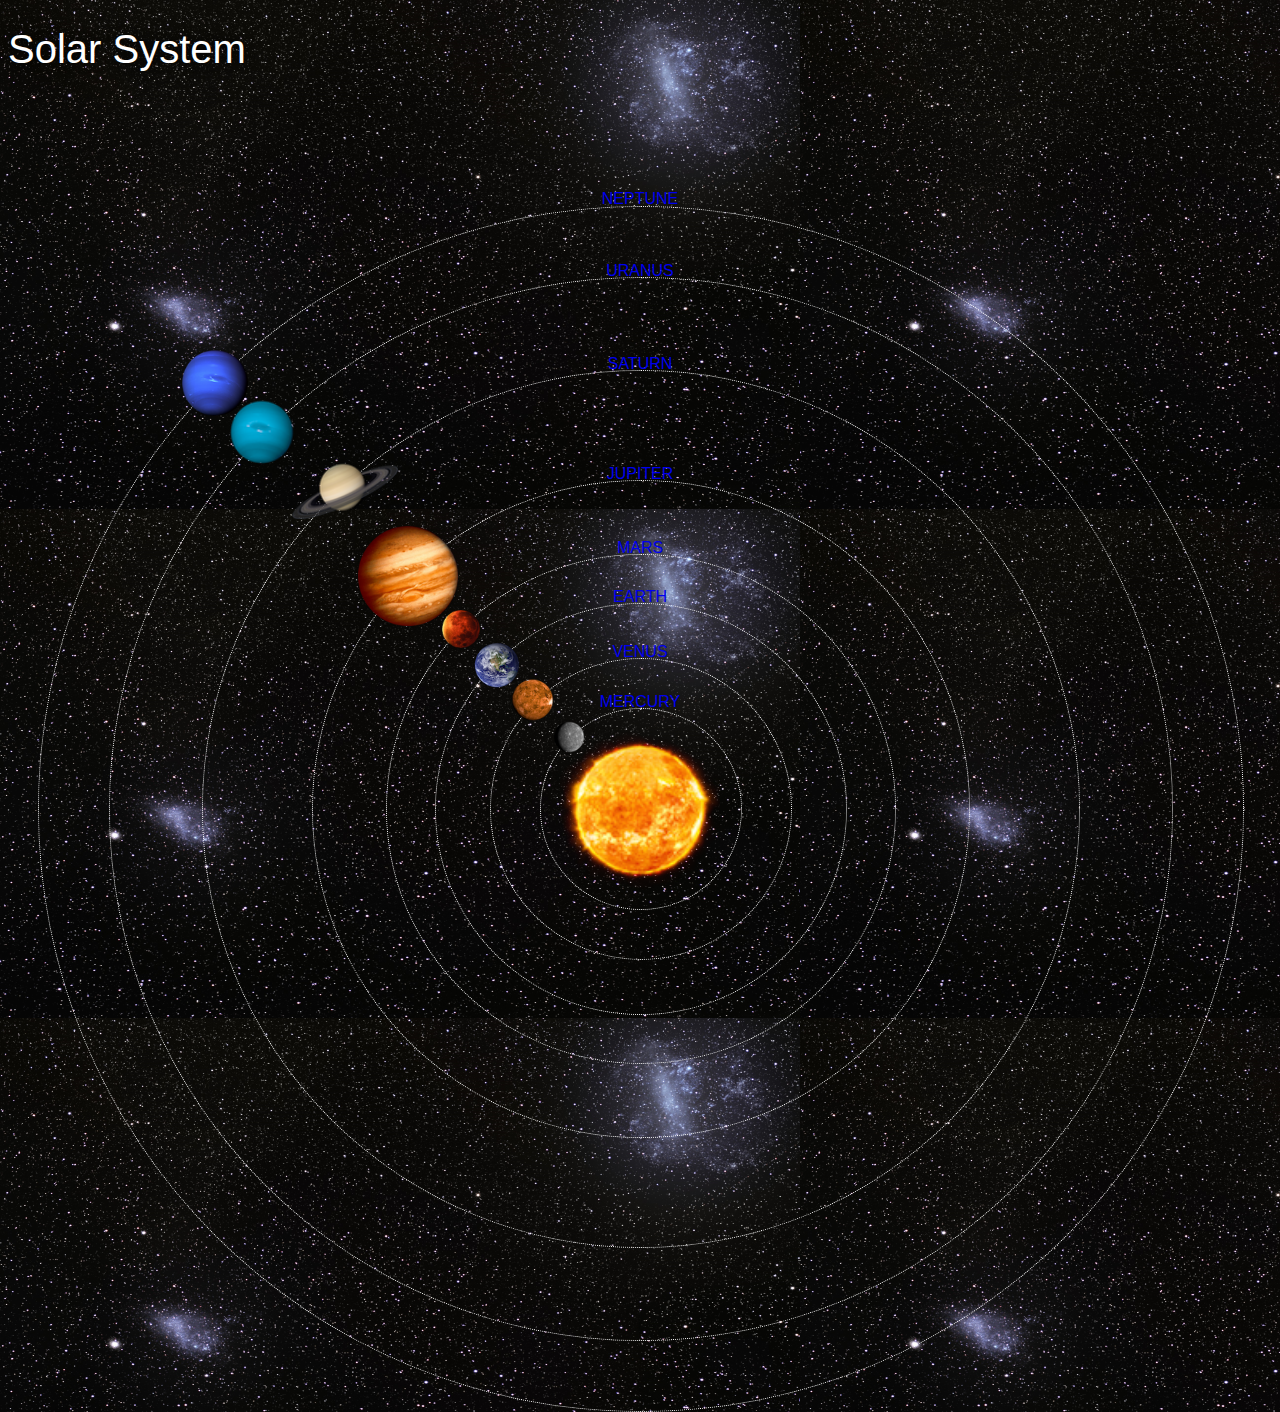
<file: Index.html>
<!DOCTYPE html>
<html lang="en">
    <head>
        <meta charset="UTF-8">
        <meta name="viewport" content="width=device-width, initial-scale=1.0">
        <link rel="stylesheet" href="styles.css"/>
        <title>Solar System App</title>
    </head>
    <body>
        <div class="container">
            <h1>Solar System</h1>
            <a href="sun.html"><img src="images/sun.png" id="sun"/></a>
            <div id="neptune-orbit">
                <a href="neptune.html"><img src="images/neptune.png" id="neptune"/></a>
            </div>
            <div id="neptune-label" class="label-box">
                <a href="neptune.html">NEPTUNE</a>
            </div>
            <div id="uranus-orbit">
                <a href="uranus.html"><img src="images/uranus.png" id="uranus"/></a>
            </div>
            <div id="uranus-label" class="label-box">
                <a href="uranus.html">URANUS</a>
            </div>
            <div id="saturn-orbit">
                <a href="saturn.html"><img src="images/saturn.png" id="saturn"/></a>
            </div>
            <div id="saturn-label" class="label-box">
                <a href="saturn.html">SATURN</a>
            </div>

            <div id="jupiter-orbit">
                <a href="jupiter.html"><img src="images/jupiter.png" id="jupiter"/></a>
            </div>
            <div id="jupiter-label" class="label-box">
                <a href="jupiter.html">JUPITER</a>
            </div>
            <div id="mars-orbit">
                <a href="mars.html"><img src="images/mars.png" id="mars"/></a>
            </div>
            <div id="mars-label" class="label-box">
                <a href="mars.html">MARS</a>
            </div>
            <div id="earth-orbit">
                <a href="earth.html"><img src="images/earth.png" id="earth"/></a>
            </div>
            <div id="earth-label" class="label-box">
                <a href="earth.html">EARTH</a>
            </div>
            <div id="venus-orbit">
                <a href="venus.html"><img src="images/venus.png" id="venus"/></a>
            </div>
            <div id="venus-label" class="label-box">
                <a href="venus.html">VENUS</a>
            </div>
            <div id="mercury-orbit">
                <a href="mercury.html"><img src="images/mercury.png" id="mercury"/></a>
            </div>
            <div id="mercury-label" class="label-box">
                <a href="mercury.html">MERCURY</a>
            </div>
        </div>
    </body>
</html>
</file>
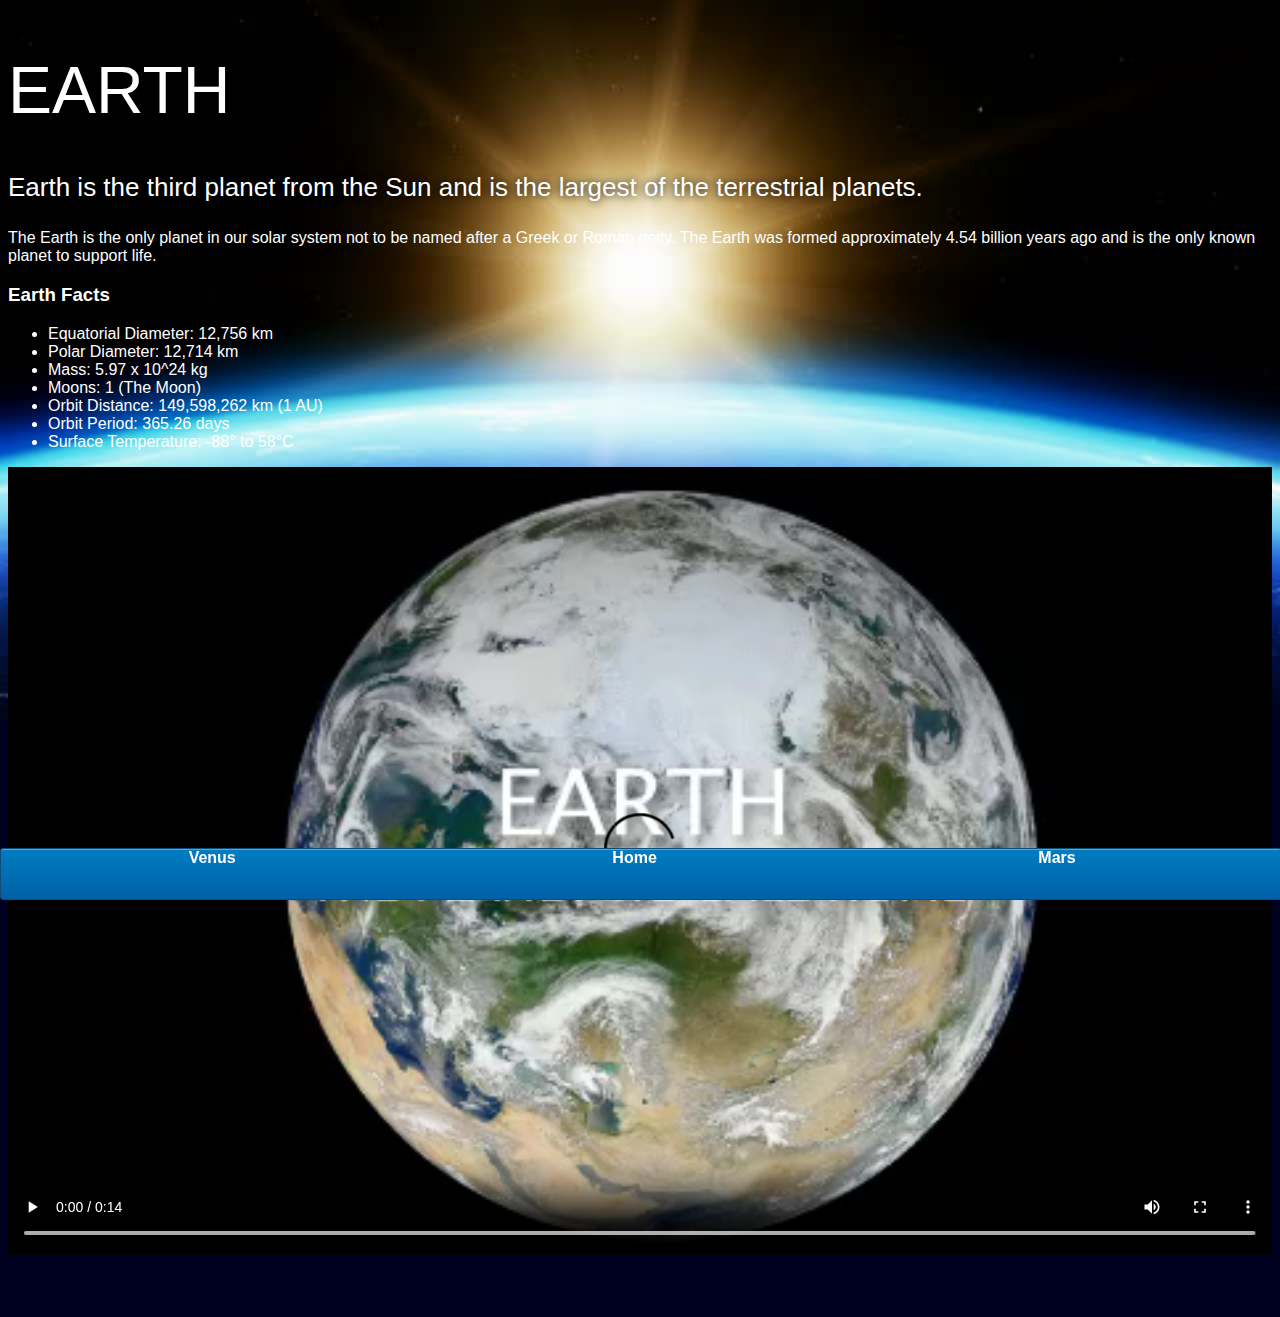
<file: earth.html>
<!DOCTYPE html>
<html lang="en">
<head>
    <meta charset="UTF-8">
    <meta name="viewport" content="width=device-width, initial-scale=1.0">
    <link rel="stylesheet" href="style-pages.css"/>
    <title>Solar System | </title>
</head>
<body>
    <div id="main">
        <div id="content">
            <h1>Earth</h1>
            <p class="intro">
                Earth is the third planet from the Sun and is the largest of the terrestrial planets. 
            </p>             

            <p>
                The Earth is the only planet in our solar system not to be named after a Greek or Roman deity. The Earth was formed approximately 4.54 billion years ago and is the only known planet to support life.
            </p>

            <h3>Earth Facts</h3>
            <ul>
                <li>Equatorial Diameter:	12,756 km</li>
                <li>Polar Diameter:	12,714 km</li>
                <li>Mass:	5.97 x 10^24 kg</li>
                <li>Moons:	1 (The Moon)</li>
                <li>Orbit Distance:	149,598,262 km (1 AU)</li>
                <li>Orbit Period:	365.26 days</li>
                <li>Surface Temperature:	-88&deg; to 58&deg;C</li>
            </ul>
            <video id="video" controls>
                <source src="videos/earth-video.mp4" type="video/mp4">
            </video>
        </div>
        <div id="tabs-bottom">
            <a href="venus.html">Venus</a>
            <a href="index.html">Home</a>
            <a href="mars.html">Mars</a>    
        </div>
    </div>
</body>
</html>
</file>
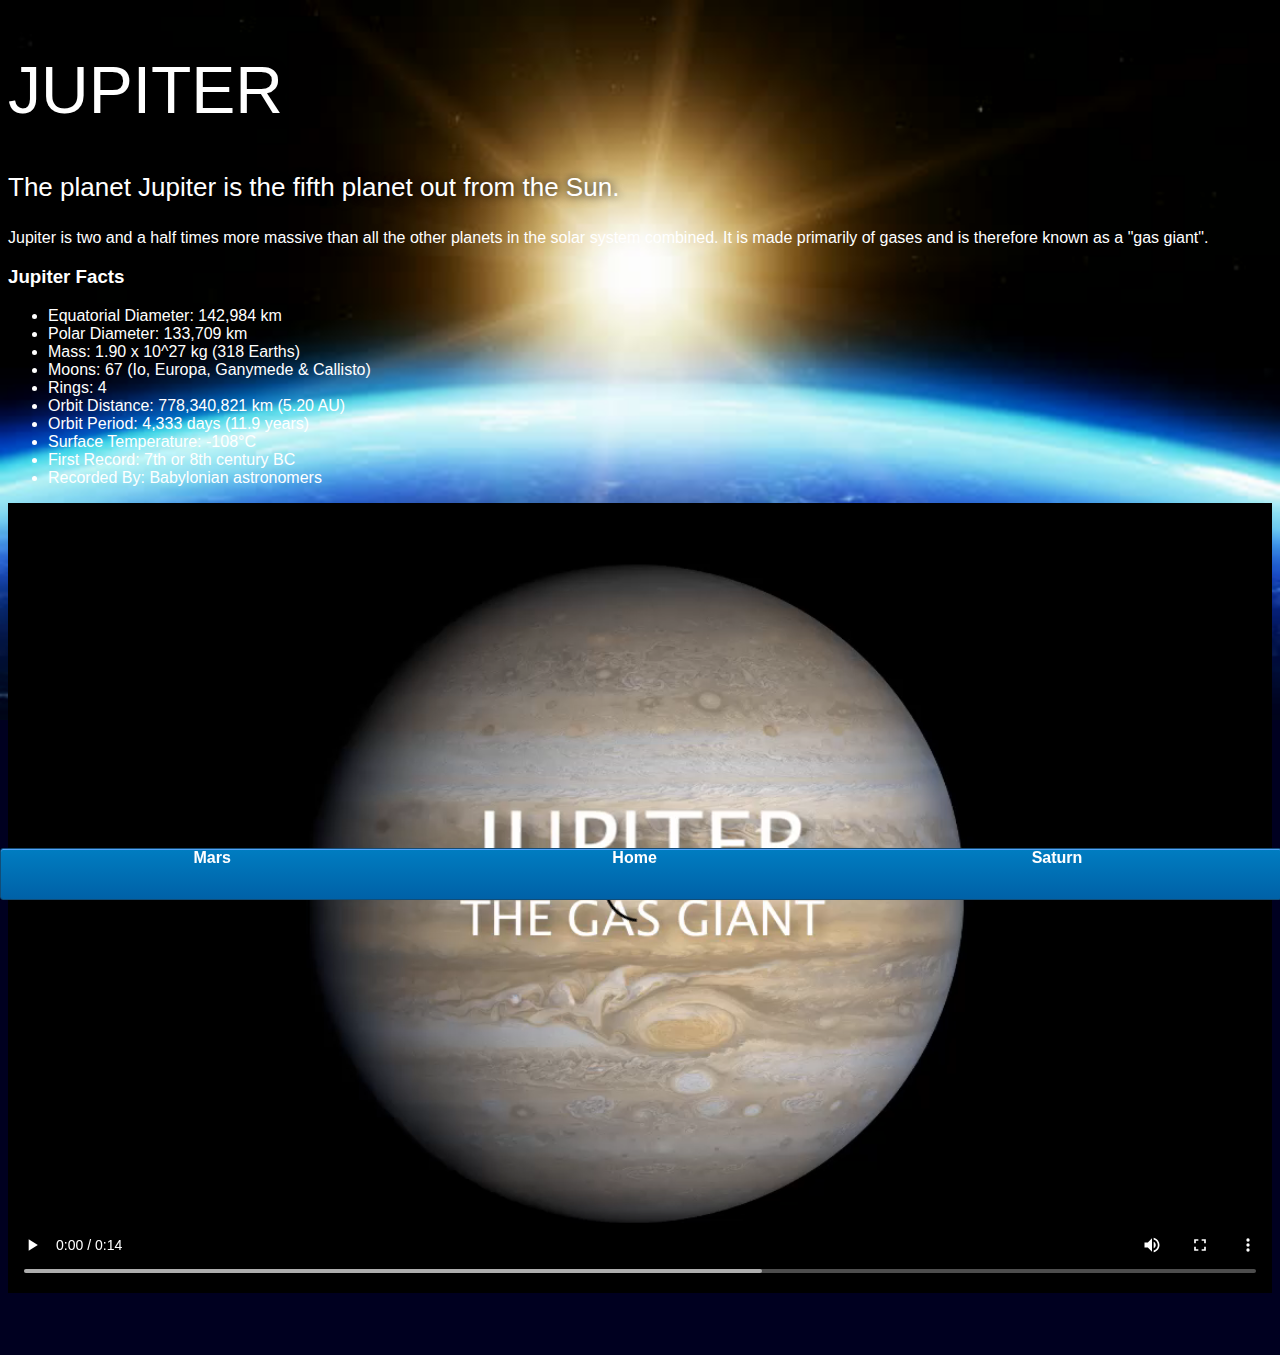
<file: jupiter.html>
<!DOCTYPE html>
<html lang="en">
<head>
    <meta charset="UTF-8">
    <meta name="viewport" content="width=device-width, initial-scale=1.0">
    <link rel="stylesheet" href="style-pages.css"/>
    <title>Solar System | </title>
</head>
<body>
    <div id="main">
        <div id="content">
            <h1>Jupiter</h1>
            <p class="intro">
                The planet Jupiter is the fifth planet out from the Sun.
            </p>             

            <p>
                Jupiter is two and a half times more massive than all the other planets in the solar system combined. It is made primarily of gases and is therefore known as a "gas giant".
            </p>

            <h3>Jupiter Facts</h3>
            <ul>
                <li>Equatorial Diameter:	142,984 km</li>
                <li>Polar Diameter:	133,709 km</li>
                <li>Mass:	1.90 x 10^27 kg (318 Earths)</li>
                <li>Moons:	67 (Io, Europa, Ganymede & Callisto)</li>
                <li>Rings:	4</li>
                <li>Orbit Distance:	778,340,821 km (5.20 AU)</li>
                <li>Orbit Period:	4,333 days (11.9 years)</li>
                <li>Surface Temperature:	-108&deg;C</li>
                <li>First Record:	7th or 8th century BC</li>
                <li>Recorded By:	Babylonian astronomers</li>
            </ul>
            <video id="video" controls>
                <source src="videos/jupiter-video.mp4" type="video/mp4">
            </video>
        </div>
        <div id="tabs-bottom">
            <a href="mars.html">Mars</a>
            <a href="index.html">Home</a>
            <a href="saturn.html">Saturn</a>
        </div>
    </div>
</body>
</html>
</file>
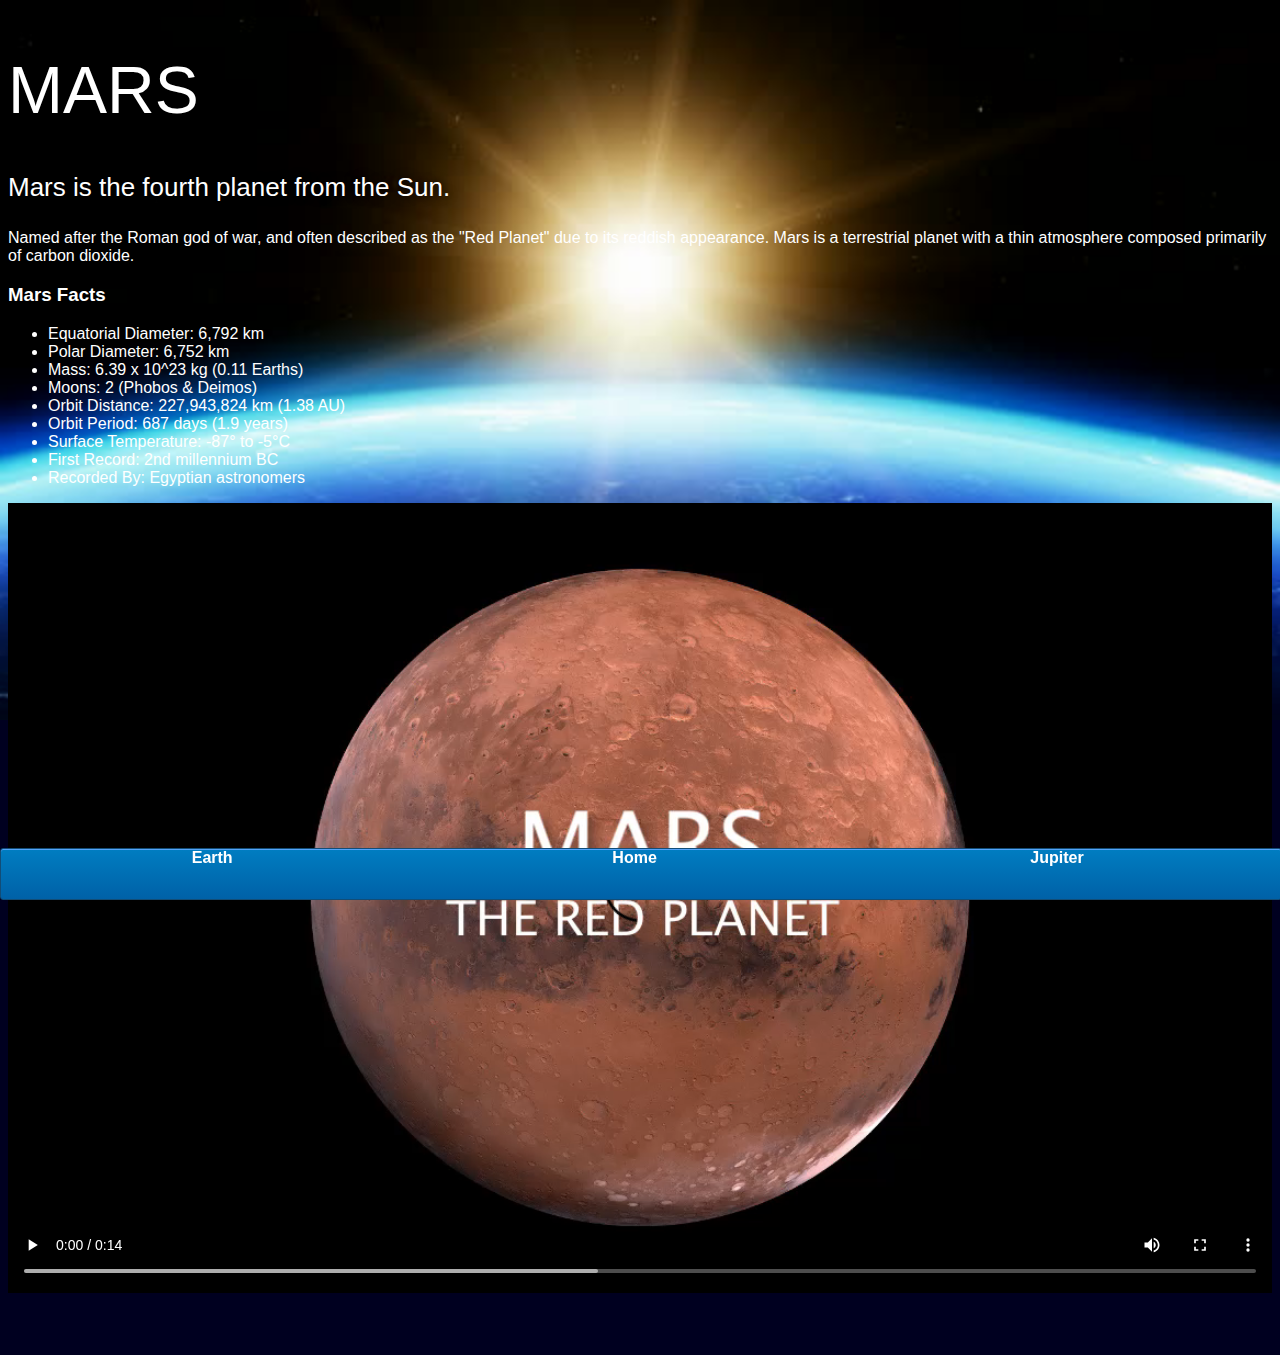
<file: mars.html>
<!DOCTYPE html>
<html lang="en">
<head>
    <meta charset="UTF-8">
    <meta name="viewport" content="width=device-width, initial-scale=1.0">
    <link rel="stylesheet" href="style-pages.css"/>
    <title>Solar System | </title>
</head>
<body>
    <div id="main">
        <div id="content">
            <h1>Mars</h1>
            <p class="intro">
                Mars is the fourth planet from the Sun.  
            </p>             

            <p>
                Named after the Roman god of war, and often described as the "Red Planet" due to its reddish appearance. Mars is a terrestrial planet with a thin atmosphere composed primarily of carbon dioxide.
            </p>

            <h3>Mars Facts</h3>
            <ul>
                <li>Equatorial Diameter:	6,792 km</li>
                <li>Polar Diameter:	6,752 km</li>
                <li>Mass:	6.39 x 10^23 kg (0.11 Earths)</li>
                <li>Moons:	2 (Phobos & Deimos)</li>
                <li>Orbit Distance:	227,943,824 km (1.38 AU)</li>
                <li>Orbit Period:	687 days (1.9 years)</li>
                <li>Surface Temperature:	-87&deg; to -5&deg;C</li>
                <li>First Record:	2nd millennium BC</li>
                <li>Recorded By:	Egyptian astronomers</li>
            </ul>
            <video id="video" controls>
                <source src="videos/mars-video.mp4" type="video/mp4">
            </video>
        </div>
        <div id="tabs-bottom">
            <a href="earth.html">Earth</a>
            <a href="index.html">Home</a>
            <a href="jupiter.html">Jupiter</a> 
        </div>
    </div>
</body>
</html>
</file>
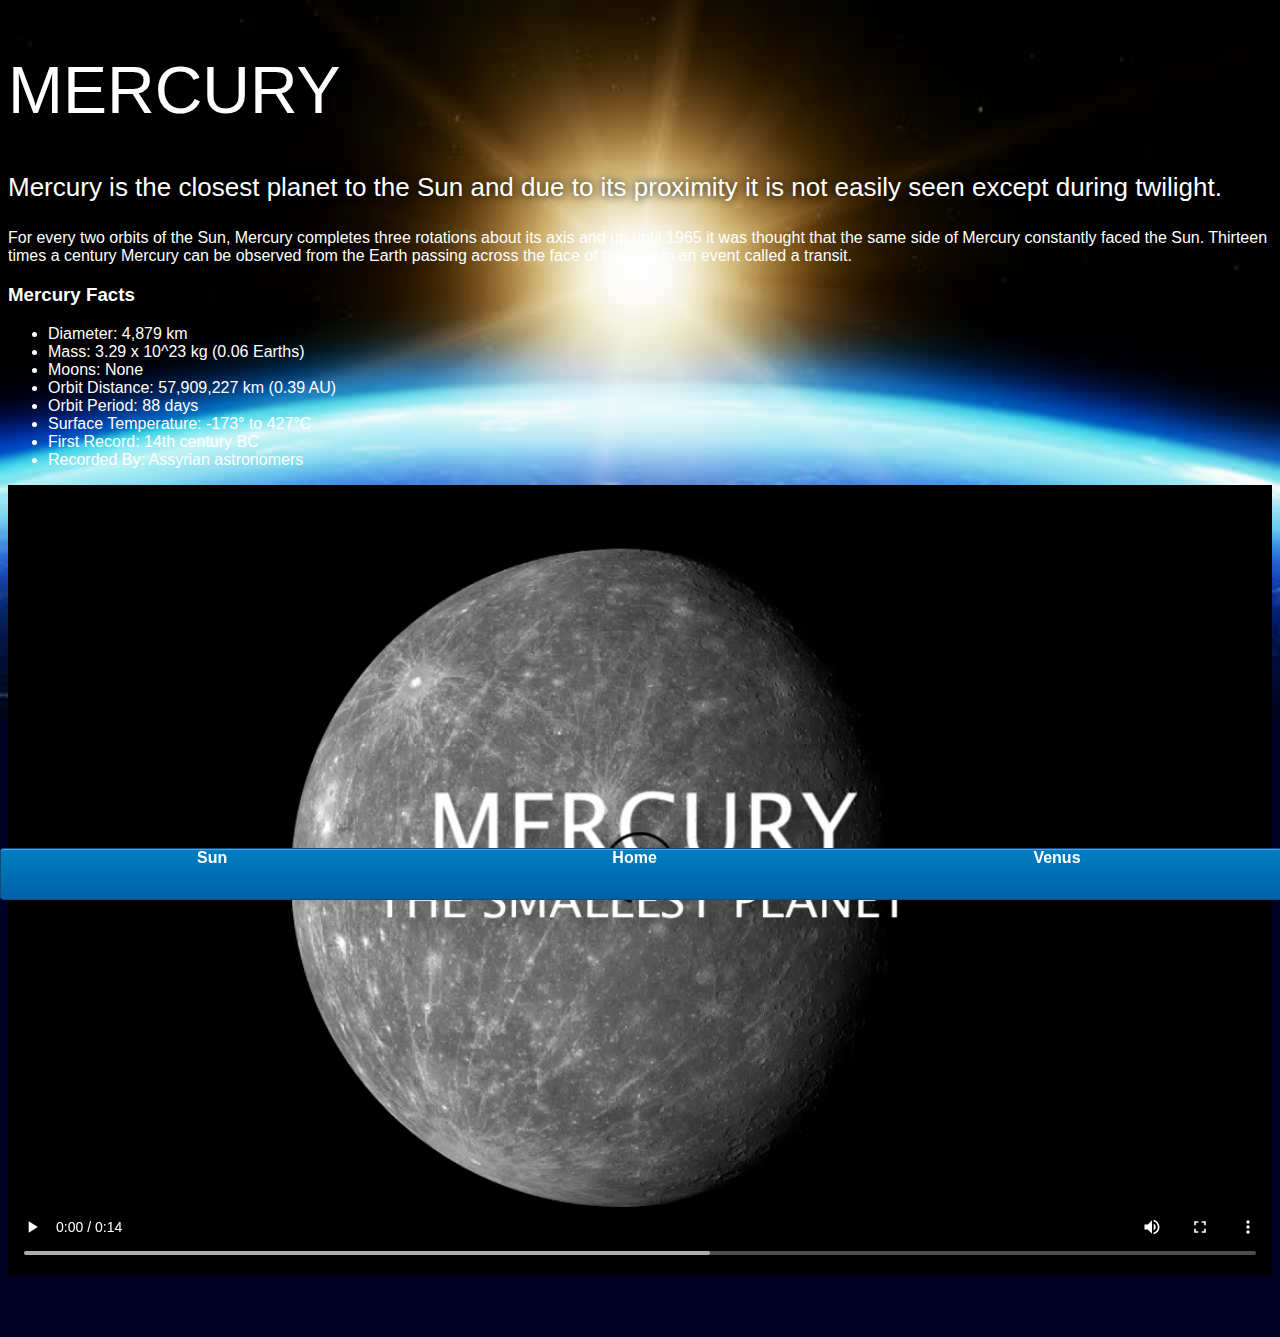
<file: mercury.html>
<!DOCTYPE html>
<html lang="en">
<head>
    <meta charset="UTF-8">
    <meta name="viewport" content="width=device-width, initial-scale=1.0">
    <link rel="stylesheet" href="style-pages.css"/>
    <title>Solar System | Mercury</title>
</head>
    <body>
        <div id="main">
            <div id="content">
                <h1>Mercury</h1>
                <p class="intro">
                    Mercury is the closest planet to the Sun and due to its proximity it is not easily seen except during twilight. 
                </p>             

                <p>
                    For every two orbits of the Sun, Mercury completes three rotations about its axis and up until 1965 it was thought that the same side of Mercury constantly faced the Sun. Thirteen times a century Mercury can be observed from the Earth passing across the face of the Sun in an event called a transit.
                </p>

                <h3>Mercury Facts</h3>
                <ul>
                    <li>Diameter:	4,879 km</li>
                    <li>Mass:	3.29 x 10^23 kg (0.06 Earths)</li>
                    <li>Moons:	None</li>
                    <li>Orbit Distance:	57,909,227 km (0.39 AU)</li>
                    <li>Orbit Period:	88 days</li>
                    <li>Surface Temperature:	-173&deg; to 427&deg;C</li>
                    <li>First Record:	14th century BC</li>
                    <li>Recorded By:	Assyrian astronomers</li>
                </ul>
                <video id="video" controls>
                    <source src="videos/mercury-video.mp4" type="video/mp4">
                </video>
            </div>
            <div id="tabs-bottom">
                <a href="sun.html">Sun</a>
                <a href="index.html">Home</a>
                <a href="venus.html">Venus</a>
            </div>
        </div>
    </body>
</html>
</file>
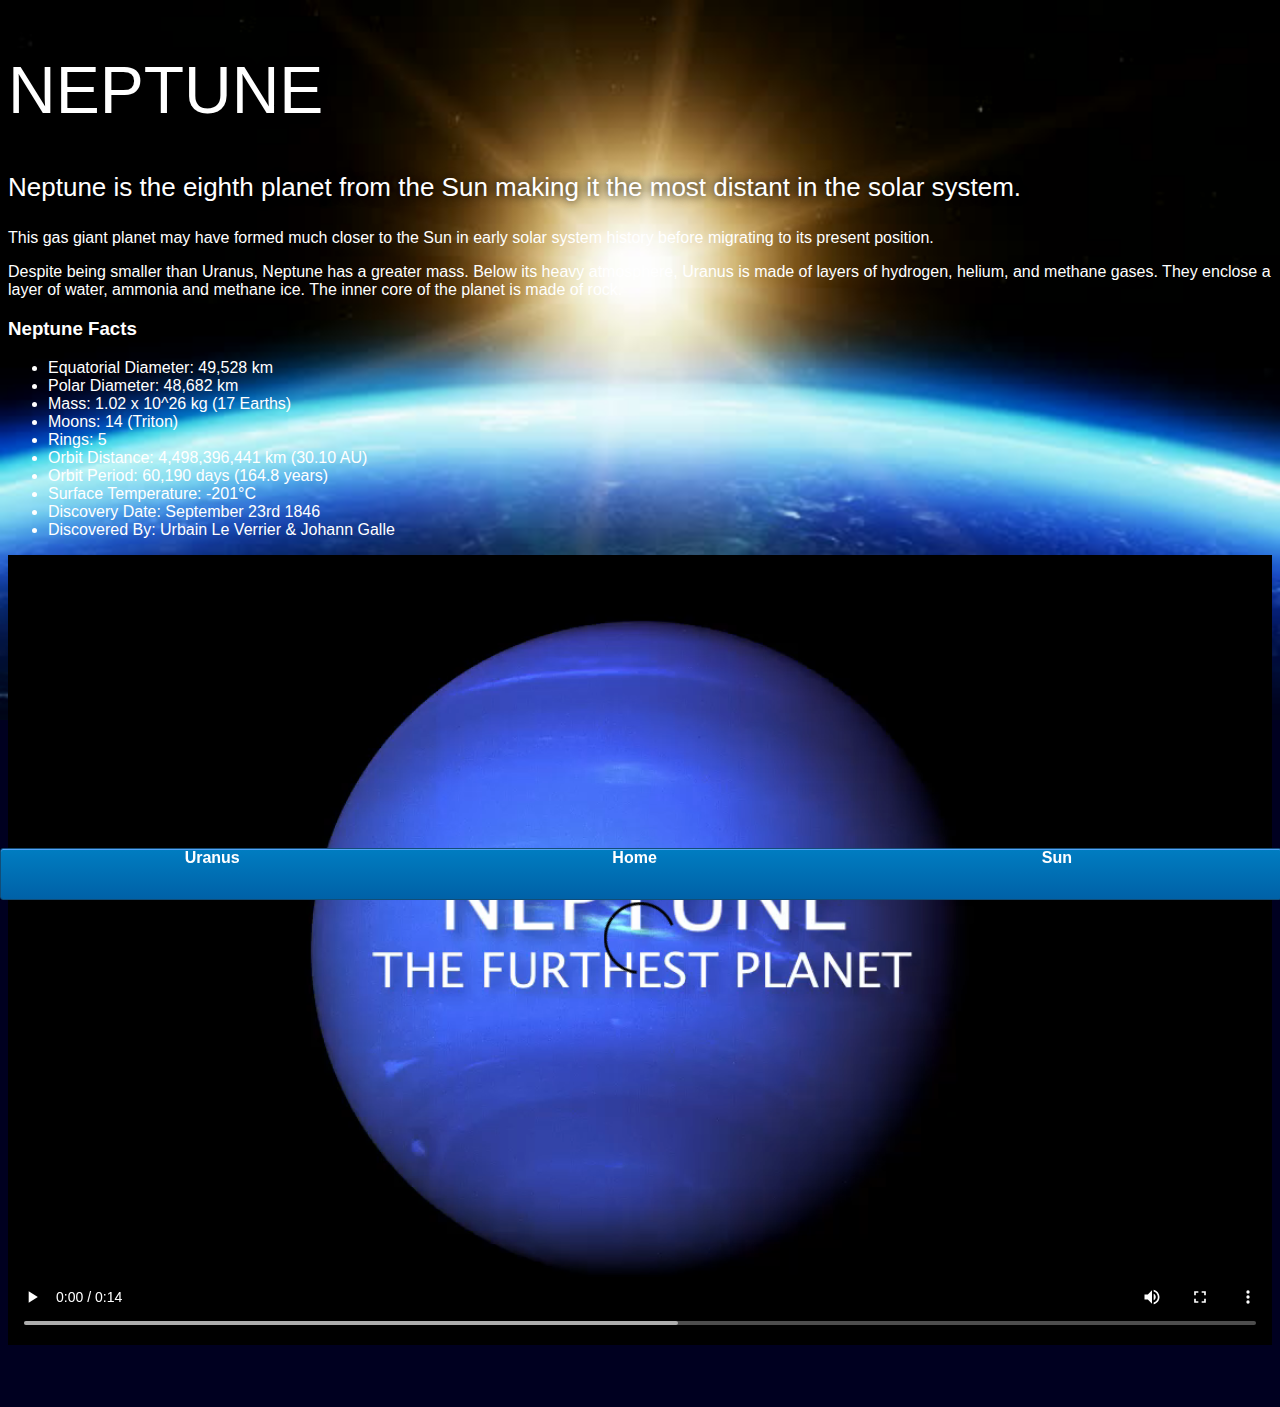
<file: neptune.html>
<!DOCTYPE html>
<html lang="en">
<head>
    <meta charset="UTF-8">
    <meta name="viewport" content="width=device-width, initial-scale=1.0">
    <link rel="stylesheet" href="style-pages.css"/>
    <title>Solar System | </title>
</head>
<body>
    <div id="main">
        <div id="content">
            <h1>Neptune</h1>
            <p class="intro">
                Neptune is the eighth planet from the Sun making it the most distant in the solar system. 
            </p>             
            <p>
                This gas giant planet may have formed much closer to the Sun in early solar system history before migrating to its present position.</p>
    
            <p>Despite being smaller than Uranus, Neptune has a greater mass. Below its heavy atmosphere, Uranus is made of layers of hydrogen, helium, and methane gases. They enclose a layer of water, ammonia and methane ice. The inner core of the planet is made of rock.</p>
    
            <h3>Neptune Facts</h3>
            <ul>
                <li>Equatorial Diameter:	49,528 km</li>
                <li>Polar Diameter:	48,682 km</li>
                <li>Mass:	1.02 x 10^26 kg (17 Earths)</li>
                <li>Moons:	14 (Triton)</li>
                <li>Rings:	5</li>
                <li>Orbit Distance:	4,498,396,441 km (30.10 AU)</li>
                <li>Orbit Period:	60,190 days (164.8 years)</li>
                <li>Surface Temperature:	-201&deg;C</li>
                <li>Discovery Date:	September 23rd 1846</li>
                <li>Discovered By:	Urbain Le Verrier & Johann Galle</li>
            </ul>
    
            <video id="video" controls>
                <source src="videos/neptune-video.mp4" type="video/mp4">
            </video>
        </div>
        <div id="tabs-bottom">
            <a href="uranus.html">Uranus</a>
            <a href="index.html">Home</a>
            <a href="sun.html">Sun</a>   
        </div>
    </div>
</body>
</html>
</file>
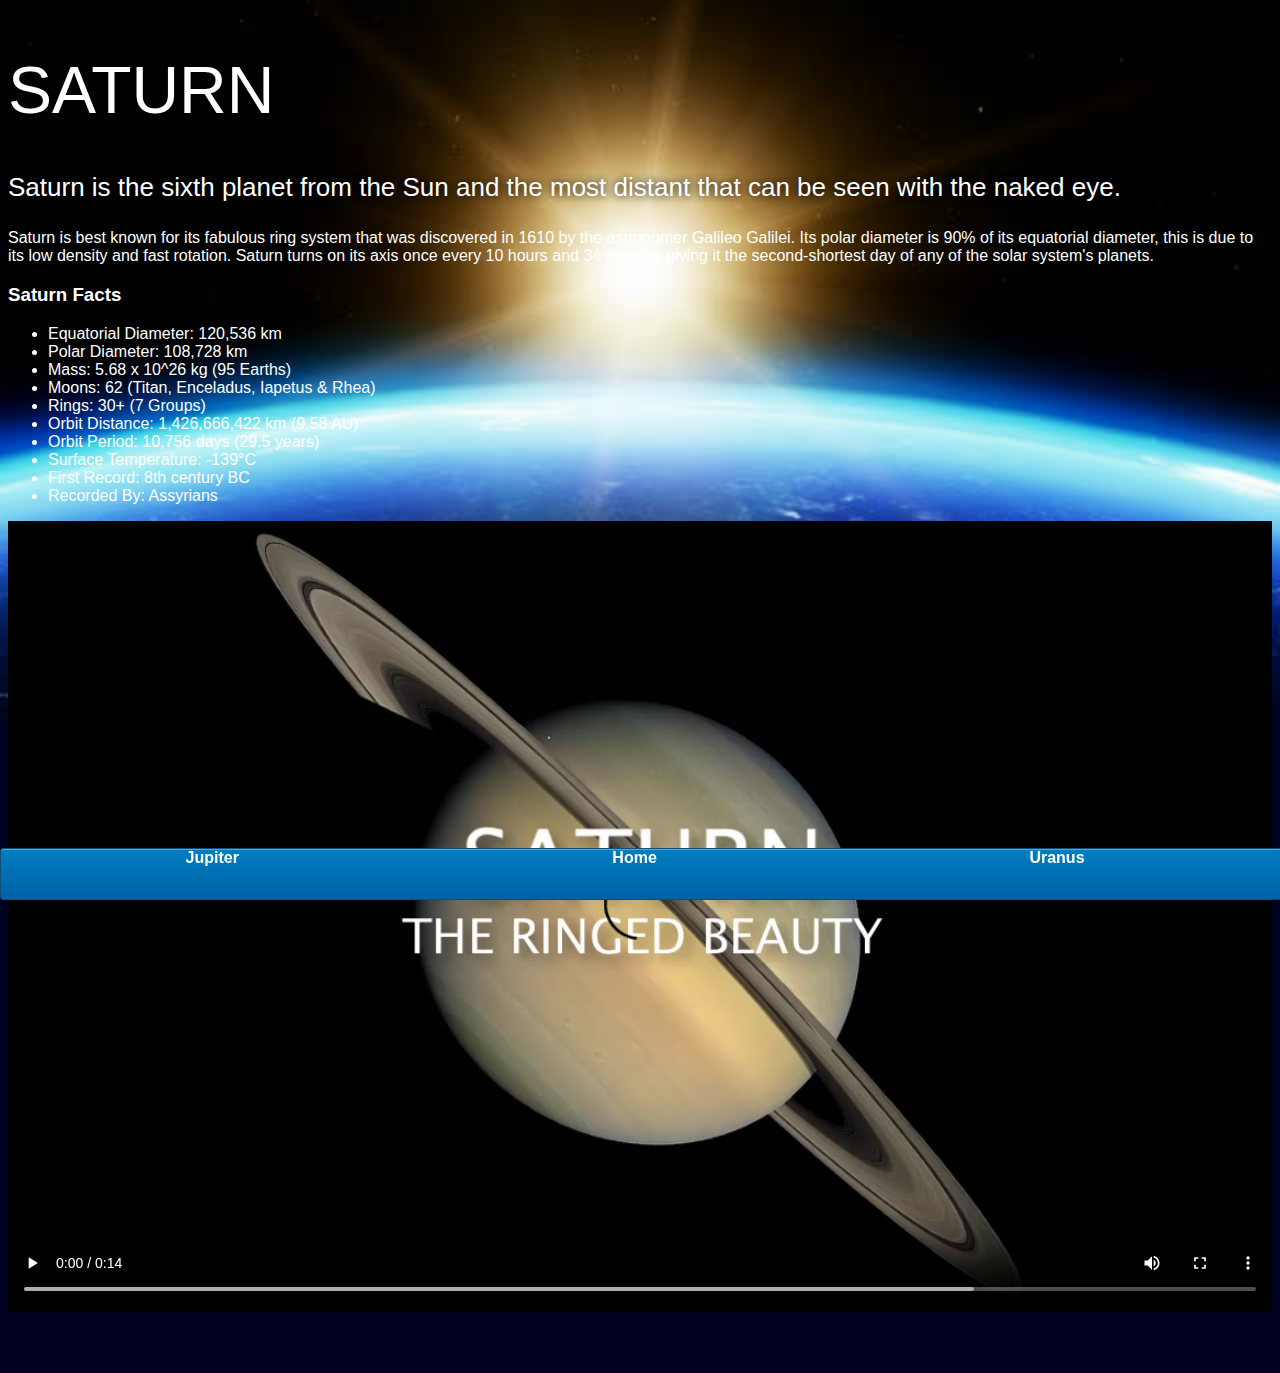
<file: saturn.html>
<!DOCTYPE html>
<html lang="en">
<head>
    <meta charset="UTF-8">
    <meta name="viewport" content="width=device-width, initial-scale=1.0">
    <link rel="stylesheet" href="style-pages.css"/>
    <title>Solar System | </title>
</head>
<body>
    <div id="main">
        <div id="content">
            <h1>Saturn</h1>
            <p class="intro">
                Saturn is the sixth planet from the Sun and the most distant that can be seen with the naked eye.
            </p>             

            <p>
                Saturn is best known for its fabulous ring system that was discovered in 1610 by the astronomer Galileo Galilei. Its polar diameter is 90% of its equatorial diameter, this is due to its low density and fast rotation. Saturn turns on its axis once every 10 hours and 34 minutes giving it the second-shortest day of any of the solar system's planets.
            </p>

            <h3>Saturn Facts</h3>
            <ul>
                <li>Equatorial Diameter:	120,536 km</li>
                <li>Polar Diameter:	108,728 km</li>
                <li>Mass:	5.68 x 10^26 kg (95 Earths)</li>
                <li>Moons:	62 (Titan, Enceladus, Iapetus & Rhea)</li>
                <li>Rings:	30+ (7 Groups)</li>
                <li>Orbit Distance:	1,426,666,422 km (9.58 AU)</li>
                <li>Orbit Period:	10,756 days (29.5 years)</li>
                <li>Surface Temperature:	-139&deg;C</li>
                <li>First Record:	8th century BC</li>
                <li>Recorded By:	Assyrians</li>
            </ul>
            <video id="video" controls>
                <source src="videos/saturn-video.mp4" type="video/mp4">
            </video>
        </div>
        <div id="tabs-bottom">
            <a href="jupiter.html">Jupiter</a>
            <a href="index.html">Home</a>
            <a href="uranus.html">Uranus</a>
        </div>
    </div>
</body>
</html>
</file>
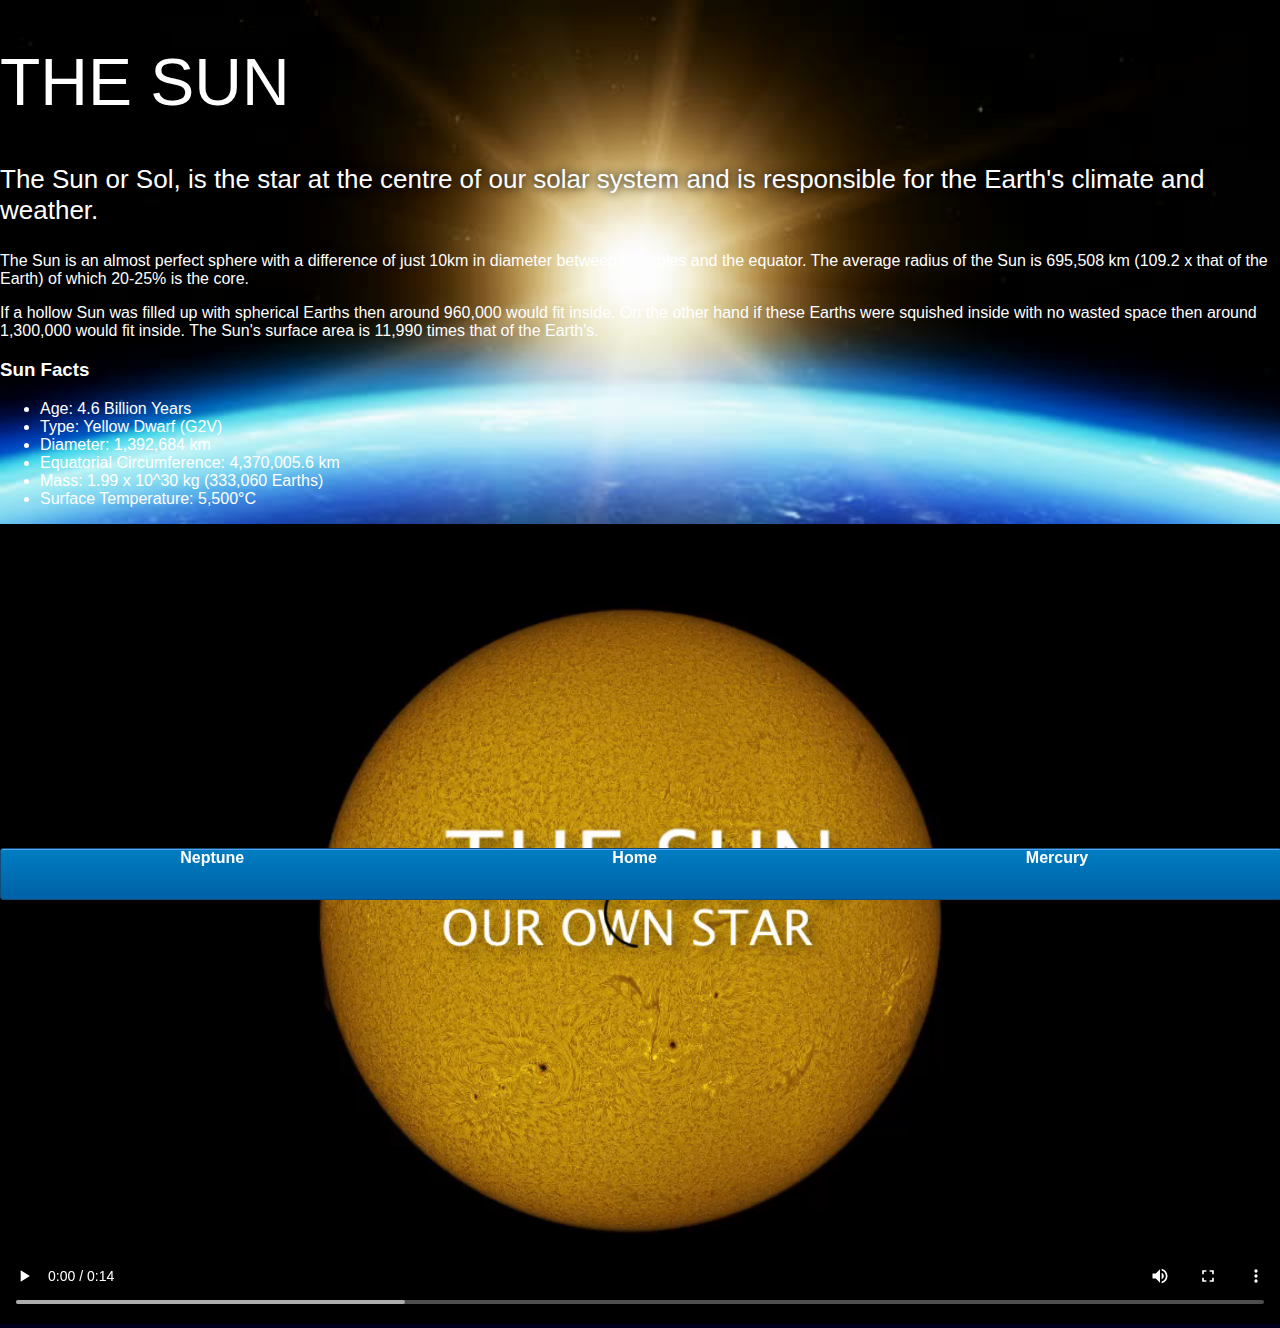
<file: sun.html>
<!DOCTYPE html>
<html lang="en">
<head>
    <meta charset="UTF-8">
    <meta name="viewport" content="width=device-width, initial-scale=1.0">
    <link rel="stylesheet" href="style-pages.css"/>
    <title>Solar System | Sun</title>
</head>
<body>
    <div id="main">
        <h1>The Sun</h1>
        <p class="intro">
            The Sun or Sol, is the star at the centre of our solar system and is responsible for the Earth's climate and weather.
        </p>
        <p>
            The Sun is an almost perfect sphere with a difference of just 10km in diameter between the poles and the equator. The average radius of the Sun is 695,508 km (109.2 x that of the Earth) of which 20-25% is the core.
        </p>
        <p>
            If a hollow Sun was filled up with spherical Earths then around 960,000 would fit inside. On the other hand if these Earths were squished inside with no wasted space then around 1,300,000 would fit inside. The Sun's surface area is 11,990 times that of the Earth's.
        </p>
        <h3>Sun Facts</h3>
        <ul>
            <li>Age: 4.6 Billion Years</li>
            <li>Type: Yellow Dwarf (G2V)</li>
            <li>Diameter: 1,392,684 km</li>
            <li>Equatorial Circumference: 4,370,005.6 km</li>
            <li>Mass: 1.99 x 10^30 kg (333,060 Earths)</li>
            <li>Surface Temperature: 5,500&degC</li>
        </ul>

        <video id="video" controls><source src="videos/sun-video.mp4" type="video/mp4"></video>
    </div>
    <div id="tabs-bottom">
        <a href="neptune.html">Neptune</a>
        <a href="index.html">Home</a>
        <a href="mercury.html">Mercury</a>
    </div>

















</body>
</html>
</file>
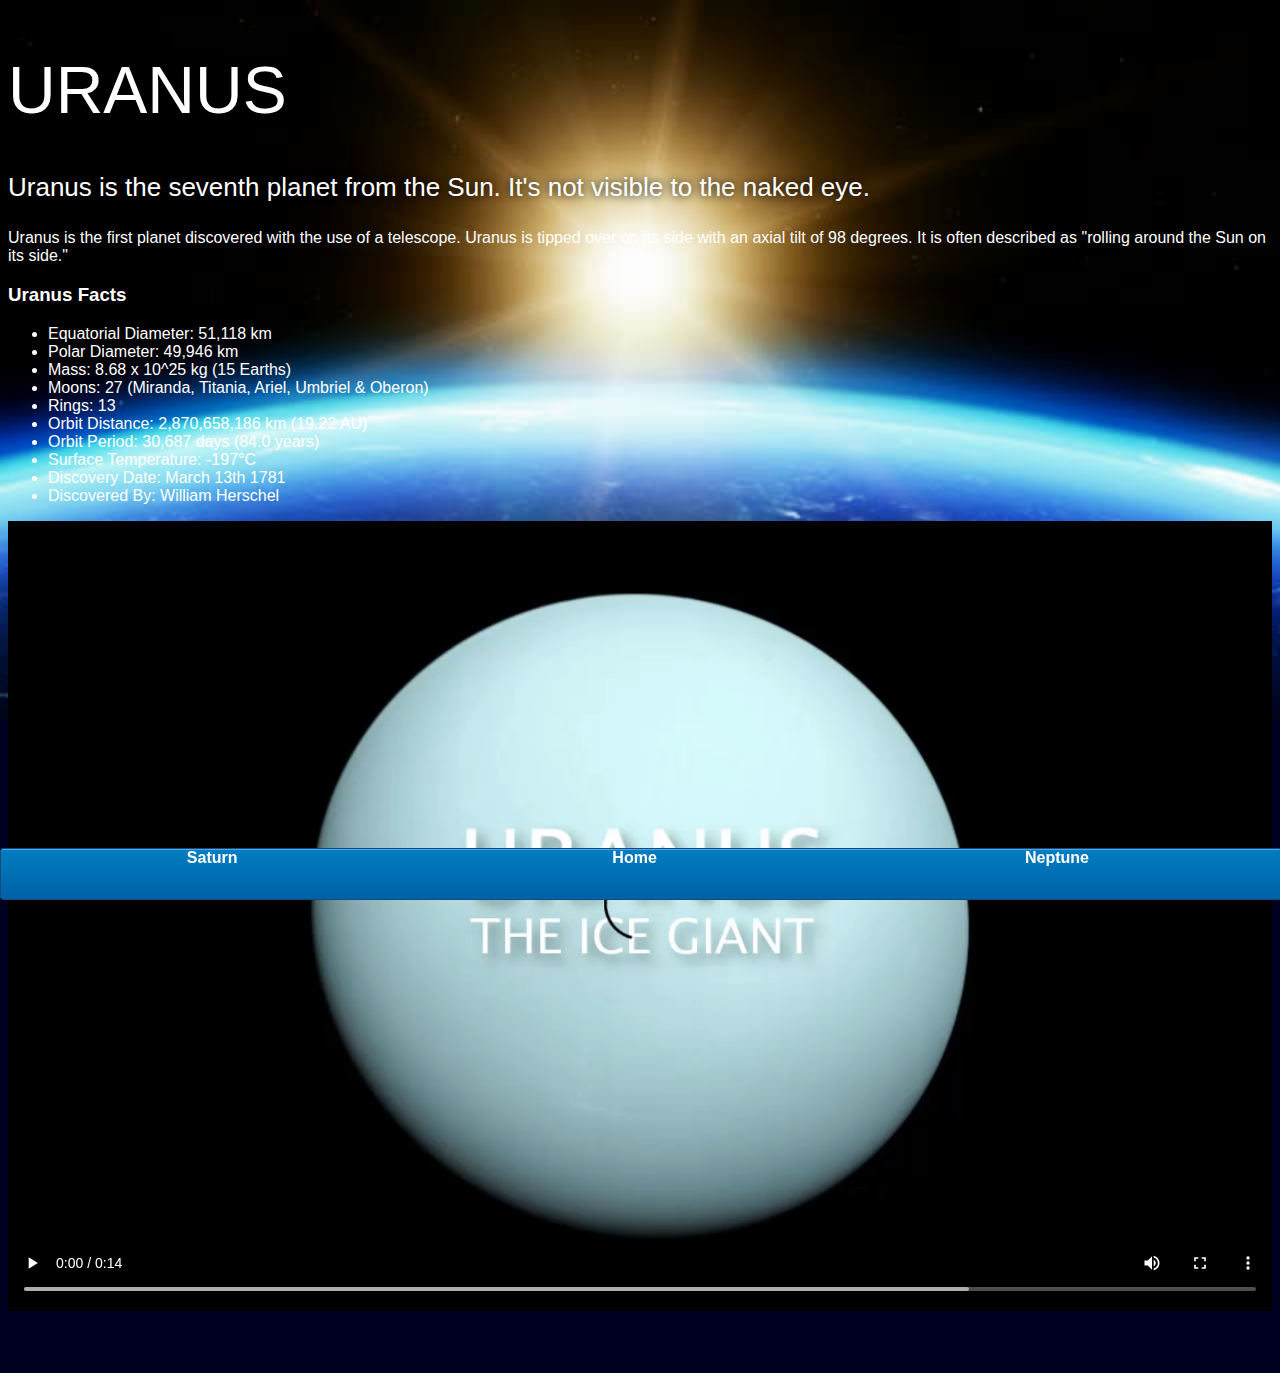
<file: uranus.html>
<!DOCTYPE html>
<html lang="en">
<head>
    <meta charset="UTF-8">
    <meta name="viewport" content="width=device-width, initial-scale=1.0">
    <link rel="stylesheet" href="style-pages.css"/>
    <title>Solar System | </title>
</head>
<body>
    <div id="main">
        <div id="content">
            <h1>Uranus</h1>
            <p class="intro">
                Uranus is the seventh planet from the Sun. It's not visible to the naked eye.
            </p>             

            <p>
                Uranus is the first planet discovered with the use of a telescope. Uranus is tipped over on its side with an axial tilt of 98 degrees. It is often described as "rolling around the Sun on its side."
            </p>

            <h3>Uranus Facts</h3>
            <ul>
                <li>Equatorial Diameter:	51,118 km</li>
                <li>Polar Diameter:	49,946 km</li>
                <li>Mass:	8.68 x 10^25 kg (15 Earths)</li>
                <li>Moons:	27 (Miranda, Titania, Ariel, Umbriel & Oberon)</li>
                <li>Rings:	13</li>
                <li>Orbit Distance:	2,870,658,186 km (19.22 AU)</li>
                <li>Orbit Period:	30,687 days (84.0 years)</li>
                <li>Surface Temperature:	-197&deg;C</li>
                <li>Discovery Date:	March 13th 1781</li>
                <li>Discovered By:	William Herschel</li>
            </ul>
            <video id="video" controls>
                <source src="videos/uranus-video.mp4" type="video/mp4">
            </video>
        </div>
        <div id="tabs-bottom">
            <a href="saturn.html">Saturn</a>
            <a href="index.html">Home</a>
            <a href="neptune.html">Neptune</a>   
        </div>
    </div>
</body>
</html>
</file>
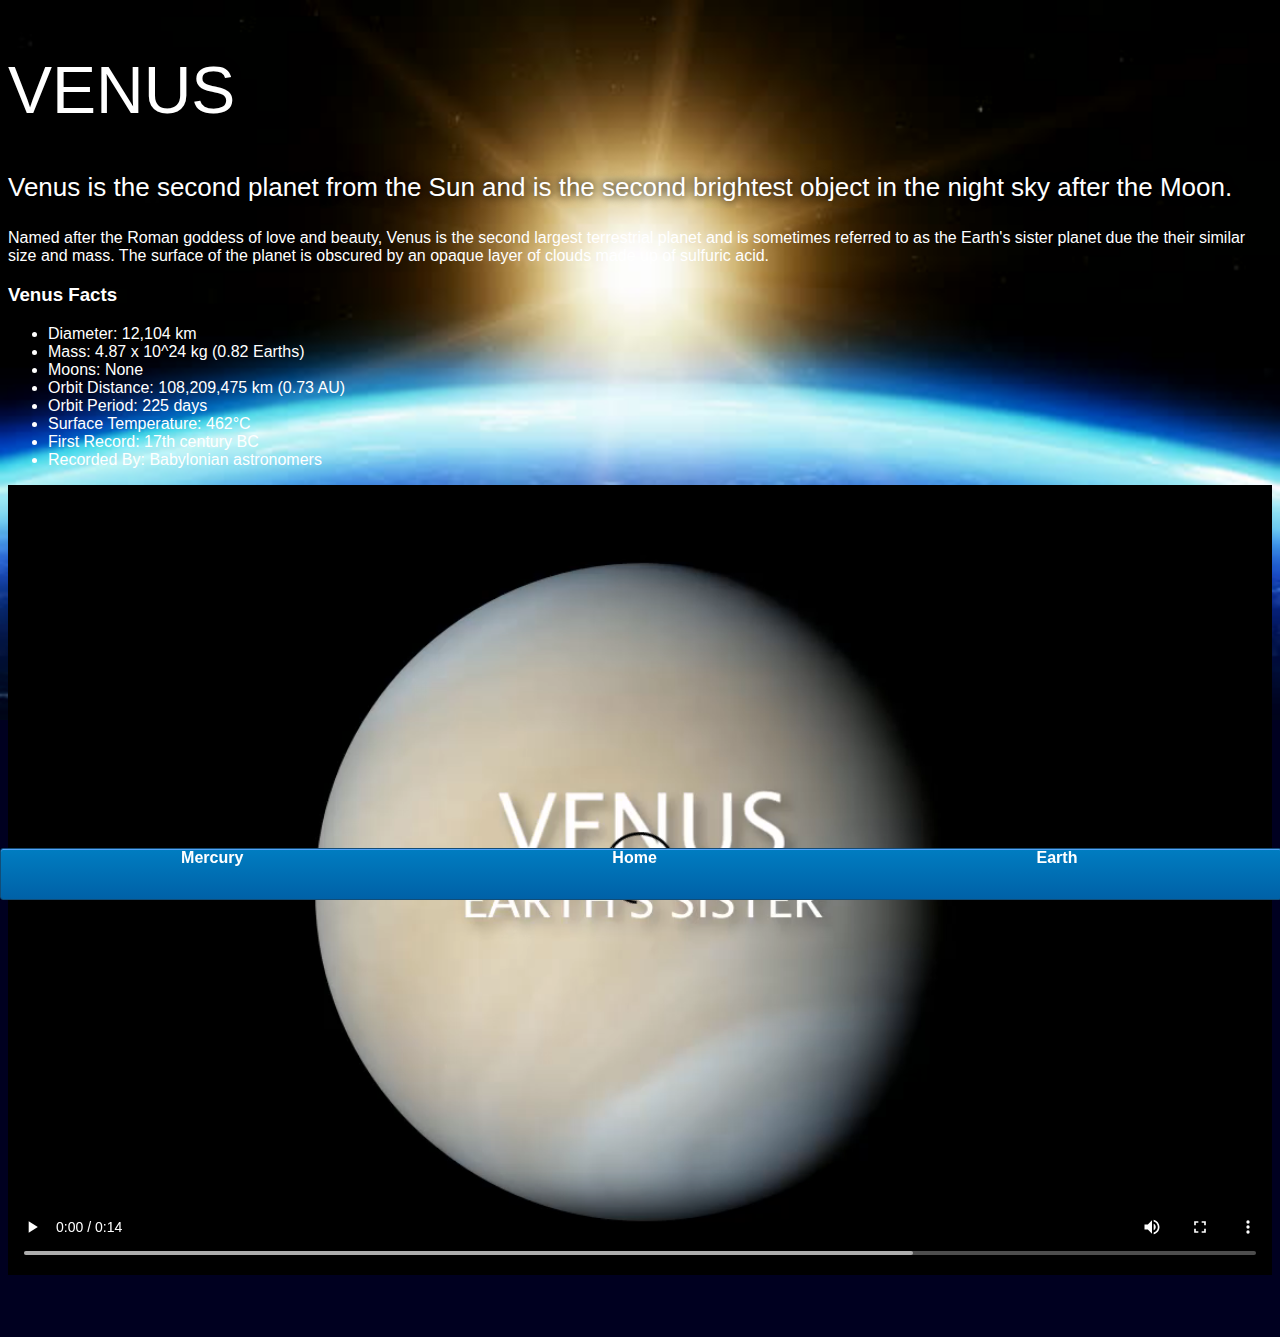
<file: venus.html>
<!DOCTYPE html>
<html lang="en">
<head>
    <meta charset="UTF-8">
    <meta name="viewport" content="width=device-width, initial-scale=1.0">
    <link rel="stylesheet" href="style-pages.css"/>
    <title>Solar System | </title>
</head>
<body>
    <div id="main">
        <div id="content">
            <h1>Venus</h1>
            <p class="intro">
                Venus is the second planet from the Sun and is the second brightest object in the night sky after the Moon. 
            </p>             

            <p>
                Named after the Roman goddess of love and beauty, Venus is the second largest terrestrial planet and is sometimes referred to as the Earth's sister planet due the their similar size and mass. The surface of the planet is obscured by an opaque layer of clouds made up of sulfuric acid.
            </p>

            <h3>Venus Facts</h3>
            <ul>
                <li>Diameter:	12,104 km</li>
                <li>Mass:	4.87 x 10^24 kg (0.82 Earths)</li>
                <li>Moons:	None</li>
                <li>Orbit Distance:	108,209,475 km (0.73 AU)</li>
                <li>Orbit Period:	225 days</li>
                <li>Surface Temperature:	462&deg;C</li>
                <li>First Record:	17th century BC</li>
                <li>Recorded By:	Babylonian astronomers</li>
            </ul>
            <video id="video" controls>
                <source src="videos/venus-video.mp4" type="video/mp4">
            </video>
        </div>
        <div id="tabs-bottom">
            <a href="mercury.html">Mercury</a>
            <a href="index.html">Home</a>
            <a href="earth.html">Earth</a>
        </div>
    </div>
</body>
</html>
</file>
<file: styles.css>
body{
    width: 100%;
    height: 100%;
    background: url(images/space.png);
    overflow: hidden;
}

h1{
    font-family: sans-serif;
    font-weight: 100;
    font-size: 40px;
    text-shadow: 0 0 10px black;
    color: white;
}

/* ======= Sun ======= */

#sun{
    position: absolute;
    bottom: 10px; left: 50%;
    margin-left: -80px;

    z-index: 100;
    width: 160px;
}

/* ======= Neptune ======= */

#neptune{
    width: 66px;
    height: 66px;
    margin: 143px;

    z-index: 100;
    animation: spin-right 6s linear infinite;
    -webkit-animation: spin-right 6s linear infinite;
}

#neptune-orbit{
    position: absolute;
    bottom: -512px; left: 50%;
    
    margin-left: -602px;
    border: 1px dotted white;
    border-radius: 50%;
    width: 1204px;
    height: 1204px;

    animation: spin-left 14s linear infinite;
    -webkit-animation: spin-left 14s linear infinite;
}

#neptune-label{
    bottom: 692px; 
}

/* ======= Uranus ======= */

#uranus{
    width: 66px;
    height: 66px;
    margin: 120px;

    z-index: 100;
    animation: spin-right 6s linear infinite;
    -webkit-animation: spin-right 6s linear infinite;
}

#uranus-orbit{
    position: absolute;
    bottom: -441px; left: 50%;
    
    margin-left: -531px;
    border: 1px dotted white;
    border-radius: 50%;
    width: 1062px;
    height: 1062px;

    animation: spin-left 15s linear infinite;
    -webkit-animation: spin-left 15s linear infinite;
}

#uranus-label{
    bottom: 620px; 
}

/* ======= Saturn ======= */

#saturn{
    width: 110px;
    margin: 85px;

    z-index: 100;
    animation: spin-right 13s linear infinite;
    -webkit-animation: spin-right 13s linear infinite;
}

#saturn-orbit{
    position: absolute;
    bottom: -348px; left: 50%;
    
    margin-left: -438px;
    border: 1px dotted white;
    border-radius: 50%;
    width: 876px;
    height: 876px;

    animation: spin-left 13s linear infinite;
    -webkit-animation: spin-left 13s linear infinite;
}

#saturn-label{
    bottom: 527px; 
}

/* ======= Jupiter ======= */

#jupiter{
    width: 100px;
    height: 100px; 
    margin: 45px;

    z-index: 100;
    animation: spin-right 10s linear infinite;
    -webkit-animation: spin-right 10s linear infinite;
}

#jupiter-orbit{
    position: absolute;
    bottom: -238px; left: 50%;
    
    margin-left: -328px;
    border: 1px dotted white;
    border-radius: 50%;
    width: 656px;
    height: 656px;

    animation: spin-left 10s linear infinite;
    -webkit-animation: spin-left 10s linear infinite;
}

#jupiter-label{
    bottom: 417px; 
}

/* ======= Mars ======= */

#mars{
    width: 38px;
    height: 38px; 
    margin: 55px;

    z-index: 100;
    animation: spin-right 3s linear infinite;
    -webkit-animation: spin-right 3s linear infinite;
}

#mars-orbit{
    position: absolute;
    bottom: -164px; left: 50%;
    
    margin-left: -254px;
    border: 1px dotted white;
    border-radius: 50%;
    width: 508px;
    height: 508px;

    animation: spin-left 4s linear infinite;
    -webkit-animation: spin-left 4s linear infinite;
}

#mars-label{
    bottom: 343px; 
}

/* ======= Earth ======= */

#earth{
    width: 50px;
    height: 50px; 
    margin: 36px;

    z-index: 100;
    animation: spin-right 3s linear infinite;
    -webkit-animation: spin-right 3s linear infinite;
}

#earth-orbit{
    position: absolute;
    bottom: -115px; left: 50%;
    
    margin-left: -205px;
    border: 1px dotted white;
    border-radius: 50%;
    width: 410px;
    height: 410px;

    animation: spin-left 5s linear infinite;
    -webkit-animation: spin-left 5s linear infinite;
}

#earth-label{
    bottom: 294px; 
}

/* ======= Venus ======= */

#venus{
    width: 50px;
    height: 50px; 
    margin: 16px;

    z-index: 100;
}

#venus-orbit{
    position: absolute;
    bottom: -60px; left: 50%;
    
    margin-left: -150px;
    border: 1px dotted white;
    border-radius: 50%;
    width: 300px;
    height: 300px;

    animation: spin-left 4s linear infinite;
    -webkit-animation: spin-left 4s linear infinite;
}

#venus-label{
    bottom: 239px; 
}

/* ======= Mercury ======= */

#mercury{
    width: 40px;
    height: 40px; 
    margin: 8px;

    z-index: 100;
}

#mercury-orbit{
    position: absolute;
    bottom: -10px; left: 50%;
    
    margin-left: -100px;
    border: 1px dotted white;
    border-radius: 50%;
    width: 200px;
    height: 200px;

    animation: spin-left 2s linear infinite;
    -webkit-animation: spin-left 2s linear infinite;
}

#mercury-label{
    bottom: 189px; 
}

/* ======= LABEL BOX ======= */

.label-box{
    position: absolute;
    width: 150px;
    left: 50%;
    margin-left: -75px;
    text-align: center;
    color: white;
    font-weight: 100;
    font-family: sans-serif;

}

.label-box a{
    text-decoration: none;
    padding: 0;
    margin: 0;
}

.label-box a:visited{
    color: white;
}

/* ======= Animation ======= */

@keyframes spin-left{
    100%{
        transform: rotate(-360deg);
        -webkit-transform: rotate(-360deg);
    }
}

@keyframes spin-right{
    100%{
        transform: rotate(360deg);
        -webkit-transform: rotate(360deg);
    }
}
</file>
<file: style-pages.css>
body{
    margin: 0;
    padding: 0;
    width: 100%;
    background-color: #000020;
    font-family: sans-serif;
    background-image: url('images/earth-sunrise.jpg');
    background-repeat: no-repeat;
    background-size: 100%;
    color: white; 
}
h1{
    font-weight: 100;
    font-size: 66px;
    text-shadow: 0 0 10px black;
    text-transform: uppercase;
}

.intro{
    font-size: 26px;
    font-weight: 200;
    text-shadow: 0 0 10px black;
}

#content{
    margin-bottom: 50px;
    padding: 8px;
}

#video{
    width: 100%;

}

/*======== Bottom Tabs ========*/

#tabs-bottom{
    position: fixed;
    bottom: 0;
    left: 0;
    z-index: 200;
    display: inline-block;
    width: 100%;
    height: 50px;

    box-shadow: inset 0 1px 0 0 #54a3f7;
    background: linear-gradient(#007dc1, #0061a7);
    border-radius: 3px;
    border: 1px solid #124d77;
}

#tabs-bottom a{
    float: left;
    display: block;
    width: 33%;
    height: 35px;
    font-weight: 700;
    color: white;
    text-align: center;
    text-decoration: none;
}
</file>
